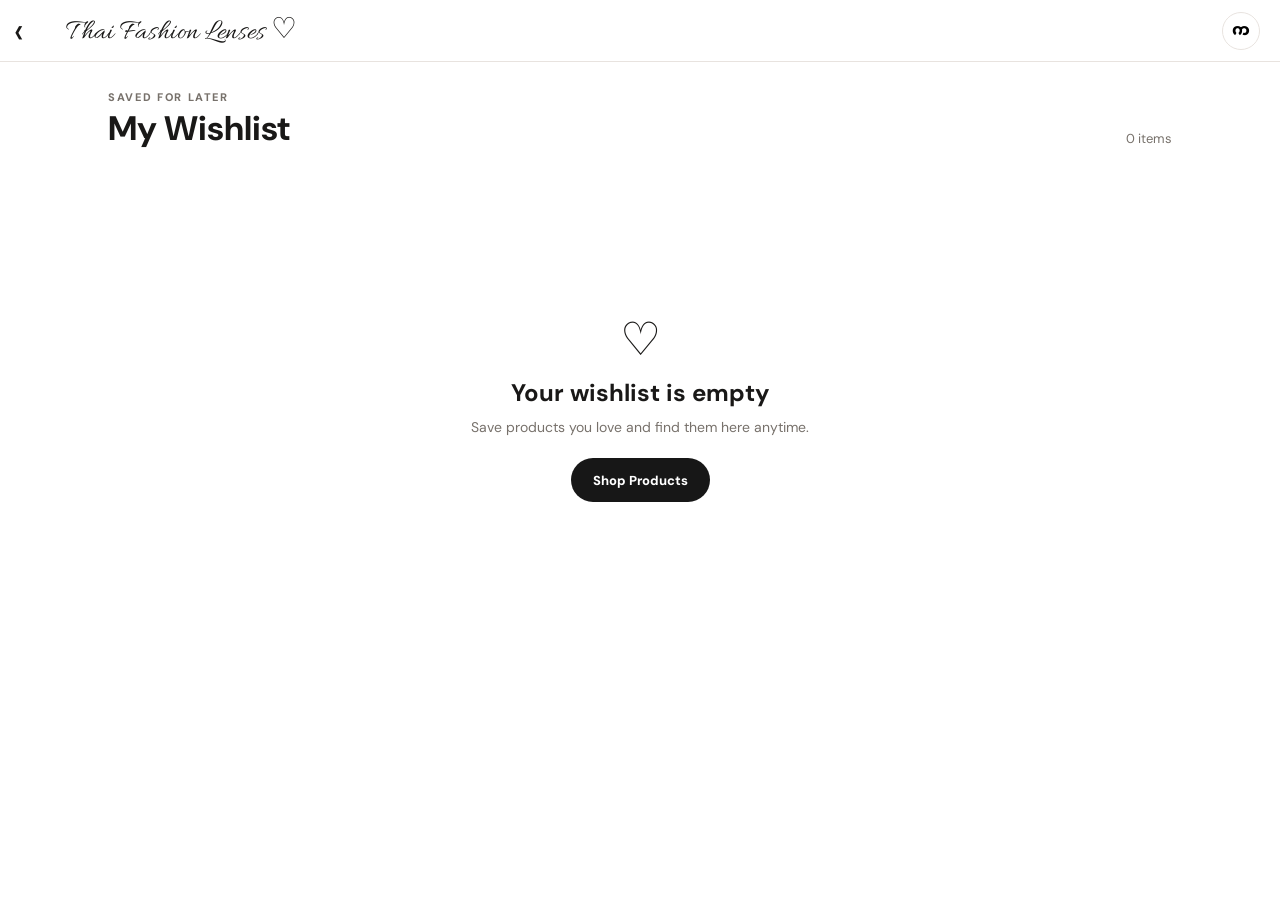
<file: wishlist.html>
<!doctype html>
<html lang="en">
<head>
  <meta charset="utf-8">
  <meta name="viewport" content="width=device-width, initial-scale=1">
  <title>My Wishlist | Thai Fashion Lenses UAE</title>
  <link rel="preconnect" href="https://res.cloudinary.com" crossorigin>
  <meta name="description" content="View your saved products from Thai Fashion Lenses UAE.">
  <meta name="robots" content="index, follow">
  <meta name="author" content="Thai Fashion Lenses UAE">
  <meta property="og:type" content="website">
  <meta property="og:site_name" content="Thai Fashion Lenses UAE">
  <meta property="og:title" content="My Wishlist | Thai Fashion Lenses UAE">
  <meta property="og:description" content="View your saved products from Thai Fashion Lenses UAE.">
  <meta property="og:locale" content="en_AE">
  <meta name="twitter:card" content="summary_large_image">
  <meta name="twitter:title" content="My Wishlist | Thai Fashion Lenses UAE">
  <meta name="twitter:description" content="View your saved products from Thai Fashion Lenses UAE.">
  <meta name="theme-color" content="#ffffff">

  <link rel="preconnect" href="https://fonts.googleapis.com">
  <link rel="preconnect" href="https://fonts.gstatic.com" crossorigin>
  <link href="https://fonts.googleapis.com/css2?family=Allura&family=DM+Sans:wght@400;500;600;700&family=Noto+Sans+Myanmar:wght@400;500;600;700&display=swap" rel="stylesheet">
  <link rel="stylesheet" href="wishlist.css?v=66.1">
  <link rel="canonical" href="https://thaifashionlens.com/wishlist.html">
  <meta property="og:url" content="https://thaifashionlens.com/wishlist.html">
</head>
<body>
  <header class="wl-header">
    <a class="wl-back" href="index.html" aria-label="Back to shop">‹</a>
    <a class="wl-brand" href="index.html">Thai Fashion Lenses ♡</a>
    <button id="wlLangBtn" class="wl-lang" type="button" aria-label="Change language">က</button>
  </header>

  <main class="wl-shell">
    <div class="wl-heading">
      <div>
        <p class="wl-eyebrow" id="wlEyebrow">SAVED FOR LATER</p>
        <h1 id="wlTitle">My Wishlist</h1>
      </div>
      <span class="wl-total" id="wlTotal">0 items</span>
    </div>

    <section id="wlGrid" class="wl-grid"></section>

    <section id="wlEmpty" class="wl-empty hidden">
      <div class="wl-empty-heart">♡</div>
      <h2 id="wlEmptyTitle">Your wishlist is empty</h2>
      <p id="wlEmptyText">Save products you love and find them here anytime.</p>
      <a class="wl-shop-btn" id="wlShopBtn" href="index.html">Shop Products</a>
    </section>
  </main>

  <script src="wishlist.js?v=66.1"></script>
</body>
</html>
</file>
<file: wishlist.css>
*{box-sizing:border-box}
:root{
  --ink:#191817;
  --muted:#77716b;
  --line:#e8e3df;
  --soft:#f7f4f2;
}
body{
  margin:0;
  background:#fff;
  color:var(--ink);
  font-family:"DM Sans","Noto Sans Myanmar",sans-serif;
}
a{text-decoration:none;color:inherit}
button{font:inherit;cursor:pointer}
.hidden{display:none!important}

.wl-header{
  position:sticky;
  top:0;
  z-index:20;
  height:62px;
  display:grid;
  grid-template-columns:44px 1fr 44px;
  align-items:center;
  gap:8px;
  padding:0 14px;
  background:rgba(255,255,255,.96);
  border-bottom:1px solid var(--line);
  backdrop-filter:blur(10px);
}
.wl-back{
  font-size:38px;
  line-height:1;
}
.wl-brand{
  min-width:0;
  overflow:hidden;
  text-overflow:ellipsis;
  white-space:nowrap;
  font-family:"Allura",cursive;
  font-size:29px;
}
.wl-lang{
  width:38px;height:38px;
  border:1px solid var(--line);
  border-radius:50%;
  background:#fff;
  font-weight:800;
}
.wl-shell{
  max-width:1100px;
  margin:auto;
  padding:28px 18px 70px;
}
.wl-heading{
  display:flex;
  align-items:flex-end;
  justify-content:space-between;
  gap:16px;
  margin-bottom:24px;
}
.wl-eyebrow{
  margin:0 0 6px;
  font-size:11px;
  letter-spacing:.15em;
  font-weight:800;
  color:var(--muted);
}
.wl-heading h1{
  margin:0;
  font-size:34px;
  line-height:1.1;
}
.wl-total{
  color:var(--muted);
  font-size:13px;
  white-space:nowrap;
}
.wl-grid{
  display:grid;
  grid-template-columns:repeat(4,minmax(0,1fr));
  gap:18px;
}
.wl-card{
  min-width:0;
  overflow:hidden;
  border:1px solid var(--line);
  border-radius:22px;
  background:#fff;
}
.wl-image-link{
  display:block;
  margin:8px;
  overflow:hidden;
  border-radius:16px;
  background:var(--soft);
  aspect-ratio:1/1;
}
.wl-image-link img{
  width:100%;
  height:100%;
  display:block;
  object-fit:cover;
}
.wl-card-body{
  padding:6px 14px 14px;
}
.wl-brand-name{
  min-height:17px;
  color:var(--muted);
  font-size:11px;
  font-weight:700;
  text-transform:uppercase;
  letter-spacing:.07em;
}
.wl-name{
  display:block;
  margin-top:5px;
  font-size:15px;
  line-height:1.35;
  font-weight:700;
}
.wl-price{
  margin-top:8px;
  font-size:16px;
  font-weight:800;
}
.wl-card-actions{
  display:grid;
  grid-template-columns:1fr 40px;
  gap:8px;
  margin-top:13px;
}
.wl-view{
  min-height:40px;
  border-radius:999px;
  background:#171717;
  color:#fff;
  display:flex;
  align-items:center;
  justify-content:center;
  font-size:12px;
  font-weight:800;
}
.wl-remove{
  width:40px;height:40px;
  border:1px solid var(--line);
  border-radius:50%;
  background:#fff;
  color:#171717;
  font-size:20px;
  line-height:1;
}
.wl-empty{
  min-height:52vh;
  display:flex;
  flex-direction:column;
  align-items:center;
  justify-content:center;
  text-align:center;
  padding:40px 20px;
}
.wl-empty-heart{
  font-size:46px;
  margin-bottom:8px;
}
.wl-empty h2{
  margin:0 0 8px;
  font-size:24px;
}
.wl-empty p{
  max-width:360px;
  margin:0;
  color:var(--muted);
  line-height:1.6;
  font-size:14px;
}
.wl-shop-btn{
  margin-top:20px;
  min-height:44px;
  padding:0 22px;
  border-radius:999px;
  background:#171717;
  color:#fff;
  display:flex;
  align-items:center;
  justify-content:center;
  font-weight:800;
  font-size:13px;
}
@media(max-width:850px){
  .wl-grid{grid-template-columns:repeat(3,minmax(0,1fr))}
}
@media(max-width:620px){
  .wl-shell{padding:22px 12px 60px}
  .wl-heading{align-items:center;margin-bottom:18px}
  .wl-heading h1{font-size:27px}
  .wl-grid{
    grid-template-columns:minmax(0,1fr) minmax(0,1fr);
    gap:10px;
  }
  .wl-card{border-radius:18px}
  .wl-image-link{margin:6px;border-radius:13px}
  .wl-card-body{padding:5px 10px 11px}
  .wl-name{font-size:13px}
  .wl-price{font-size:14px}
  .wl-card-actions{
    grid-template-columns:1fr 36px;
    gap:6px;
    margin-top:10px;
  }
  .wl-view{min-height:36px;font-size:11px}
  .wl-remove{width:36px;height:36px;font-size:18px}
}


/* V55 - reliability states */
img.image-load-failed{
  background:
    linear-gradient(135deg,#f7f4f2 25%,#fbfaf9 25%,#fbfaf9 50%,#f7f4f2 50%,#f7f4f2 75%,#fbfaf9 75%);
  background-size:18px 18px;
  min-height:120px;
}


/* v63 discount pricing */
.wl-price{display:flex;align-items:center;gap:7px;flex-wrap:wrap}
.wl-price-old{text-decoration:line-through;color:#8d8d8d;font-weight:600}
.wl-price-sale{color:#b91c1c;font-weight:900}
</file>
